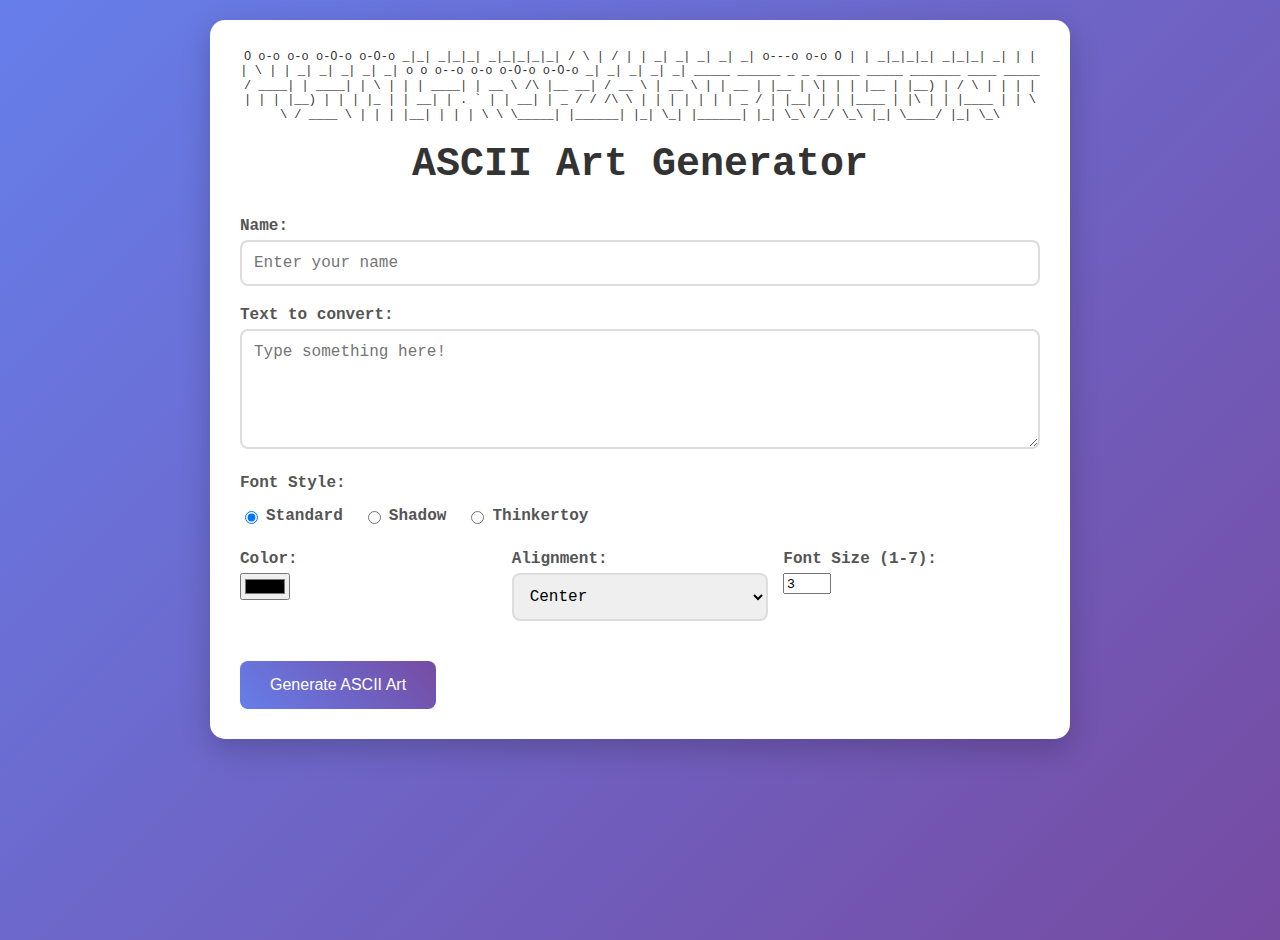
<file: index.html>
<!DOCTYPE html>
<html>
<head>
    <meta charset="UTF-8">
    <meta name="viewport" content="width=device-width, initial-scale=1.0">
    <title>ASCII Art Generator</title>
    <style>
        body {
            font-family: 'Courier New', monospace;
            background: linear-gradient(135deg, #667eea 0%, #764ba2 100%);
            margin: 0;
            padding: 20px;
            min-height: 100vh;
        }
        
        .container {
            max-width: 800px;
            margin: 0 auto;
            background: white;
            border-radius: 15px;
            padding: 30px;
            box-shadow: 0 10px 30px rgba(0,0,0,0.2);
        }
        
        .header {
            text-align: center;
            margin-bottom: 30px;
        }
        
        .ascii-logo {
            font-size: 12px;
            line-height: 1.2;
            color: #333;
            margin-bottom: 20px;
        }
        
        h1 {
            color: #333;
            margin: 0;
            font-size: 2.5em;
        }
        
        .form-group {
            margin-bottom: 20px;
        }
        
        label {
            display: block;
            margin-bottom: 5px;
            font-weight: bold;
            color: #555;
        }
        
        input[type="text"], textarea, select {
            width: 100%;
            padding: 12px;
            border: 2px solid #ddd;
            border-radius: 8px;
            font-size: 16px;
            font-family: inherit;
            box-sizing: border-box;
        }
        
        textarea {
            resize: vertical;
            min-height: 120px;
        }
        
        .radio-group {
            display: flex;
            gap: 20px;
            margin: 15px 0;
        }
        
        .radio-group label {
            display: flex;
            align-items: center;
            gap: 5px;
            cursor: pointer;
        }
        
        .controls {
            display: grid;
            grid-template-columns: 1fr 1fr 1fr;
            gap: 15px;
            margin: 20px 0;
        }
        
        button {
            background: linear-gradient(45deg, #667eea, #764ba2);
            color: white;
            border: none;
            padding: 15px 30px;
            border-radius: 8px;
            font-size: 16px;
            cursor: pointer;
            transition: transform 0.2s;
        }
        
        button:hover {
            transform: translateY(-2px);
        }
        
        .output {
            margin-top: 30px;
            padding: 20px;
            background: #f8f9fa;
            border-radius: 8px;
            border: 2px solid #e9ecef;
        }
        
        .ascii-output {
            font-family: 'Courier New', monospace;
            white-space: pre;
            line-height: 1.2;
            text-align: center;
        }
        
        .hidden {
            display: none;
        }
    </style>
</head>
<body>
    <div class="container">
        <div class="header">
            <div class="ascii-logo">
  O    o-o    o-o  o-O-o  o-O-o                _|_|   _|_|_|   _|_|_|_|_| 
 / \  |      /       |      |                _|    _| _|    _|     _|     
o---o  o-o  O        |      |                _|_|_|_| _|_|_|       _|     
|   |     |  \       |      |                _|    _| _|    _|     _|     
o   o o--o    o-o  o-O-o  o-O-o              _|    _| _|    _|     _|     
                              
                              

  _____   ______   _   _   ______   _____               _______    ____    _____   
 / ____| |  ____| | \ | | |  ____| |  __ \      /\     |__   __|  / __ \  |  __ \  
| |  __  | |__    |  \| | | |__    | |__) |    /  \       | |    | |  | | | |__) | 
| | |_ | |  __|   | . ` | |  __|   |  _  /    / /\ \      | |    | |  | | |  _  /  
| |__| | | |____  | |\  | | |____  | | \ \   / ____ \     | |    | |__| | | | \ \  
 \_____| |______| |_| \_| |______| |_|  \_\ /_/    \_\    |_|     \____/  |_|  \_\ 
            </div>
            <h1>ASCII Art Generator</h1>
        </div>

        <form id="asciiForm">
            <div class="form-group">
                <label for="name">Name:</label>
                <input type="text" id="name" name="username" placeholder="Enter your name">
            </div>

            <div class="form-group">
                <label for="inputText">Text to convert:</label>
                <textarea id="inputText" name="inputText" placeholder="Type something here!"></textarea>
            </div>

            <div class="form-group">
                <label>Font Style:</label>
                <div class="radio-group">
                    <label>
                        <input type="radio" name="banner" value="standard" checked>
                        Standard
                    </label>
                    <label>
                        <input type="radio" name="banner" value="shadow">
                        Shadow
                    </label>
                    <label>
                        <input type="radio" name="banner" value="thinkertoy">
                        Thinkertoy
                    </label>
                </div>
            </div>

            <div class="controls">
                <div class="form-group">
                    <label for="colorInput">Color:</label>
                    <input type="color" id="colorInput" name="colorInput" value="#000000">
                </div>
                
                <div class="form-group">
                    <label for="alignInput">Alignment:</label>
                    <select id="alignInput" name="alignInput">
                        <option value="center" selected>Center</option>
                        <option value="left">Left</option>
                        <option value="right">Right</option>
                    </select>
                </div>
                
                <div class="form-group">
                    <label for="fontSize">Font Size (1-7):</label>
                    <input type="number" id="fontSize" name="fontSize" min="1" max="7" value="3">
                </div>
            </div>

            <button type="submit">Generate ASCII Art</button>
        </form>

        <div id="output" class="output hidden">
            <h3>Your ASCII Art:</h3>
            <div id="asciiOutput" class="ascii-output"></div>
        </div>
    </div>

    <script>
        // ASCII Art Fonts (simplified versions)
        const fonts = {
            standard: {
                ' ': ['     ', '     ', '     ', '     ', '     ', '     ', '     ', '     '],
                '!': [' _  ', '| | ', '| | ', '| | ', '|_| ', '(_) ', '    ', '    '],
                '"': [' _ _  ', '( | ) ', ' V V  ', '      ', '      ', '      ', '      ', '      '],
                '#': ['     _  _    ', '   _| || |_  ', '  |_  __  _| ', '   _| || |_  ', '  |_  __  _| ', '    |_||_|   ', '             ', '             '],
                '$': ['    _   ', '   | |  ', '  / __) ', '  \\__ \\ ', '  (   / ', '   |_|  ', '        ', '        '],
                '%': [' _   __ ', '(_) / / ', '   / /  ', '  / /   ', ' / / _  ', '/_/ (_) ', '        ', '        '],
                '&': ['           ', '    ___    ', '   ( _ )   ', '   / _ \\/\\ ', '  | (_>  < ', '   \\___/\\/ ', '        ', '        '],
                "'": [' _  ', '( ) ', ' |/ ', '    ', '    ', '    ', '    ', '    '],
                '(': ['  __ ', ' / / ', '| |  ', '| |  ', '| |  ', ' \\_\\ ', '    ', '    '],
                ')': ['__  ', '\\ \\ ', ' | | ', ' | | ', ' | | ', '/_/ ', '    ', '    '],
                '*': ['    /\\    ', '   /  \\   ', '  /____\\  ', ' /      \\ ', '/        \\', '          ', '          ', '          '],
                '+': ['        ', '   _    ', '  | |   ', ' _| |_  ', '|_   _| ', '  |_|   ', '        ', '        '],
                ',': ['    ', '    ', '    ', ' _  ', '( ) ', ' |/ ', '    ', '    '],
                '-': ['        ', '        ', ' ______ ', '|______|', '        ', '        ', '        ', '        '],
                '.': ['    ', '    ', '    ', ' _  ', '( ) ', '    ', '    ', '    '],
                '/': ['    __ ', '   / / ', '  / /  ', ' / /   ', '/ /    ', '/_/     ', '        ', '        '],
                '0': ['  ___  ', ' / _ \\ ', '| | | |', '| | | |', '| |_| |', ' \\___/ ', '        ', '        '],
                '1': ['  _  ', ' / | ', '| | ', '| | ', '| | ', '|_| ', '    ', '    '],
                '2': [' ____  ', '|___ \\ ', '  __) |', ' / __/ ', '/_____|', '|______|', '        ', '        '],
                '3': [' _____ ', '|___ / ', '  |_ \\ ', ' ___) |', '|____/ ', '      ', '      ', '      '],
                '4': [' _  _   ', '| || |  ', '| || |_ ', '|__   _|', '   | |  ', '   |_|  ', '        ', '        '],
                '5': [' ____ ', '| ___|', '|___ \\ ', ' ___) |', '|____/ ', '      ', '      ', '      '],
                '6': ['  __  ', ' / /_ ', '|  _ \\ ', '| |_) |', '|  __/ ', ' \\___| ', '       ', '       '],
                '7': [' ______ ', '|____  |', '    / / ', '   / /  ', '  / /   ', ' /_/    ', '        ', '        '],
                '8': ['  ___  ', ' ( _ ) ', ' / _ \\ ', '| (_) |', ' \\___/ ', '        ', '        ', '        '],
                '9': ['  ___  ', ' / _ \\ ', '| (_) |', ' \\__, |', '   / / ', '  /_/  ', '       ', '       '],
                ':': [' _  ', '( ) ', '    ', ' _  ', '( ) ', '    ', '    ', '    '],
                ';': [' _  ', '( ) ', '    ', ' _  ', '( ) ', ' |/ ', '    ', '    '],
                '<': ['  __ ', ' / / ', '/ /  ', '\\ \\  ', ' \\_\\ ', '     ', '     ', '     '],
                '=': ['        ', ' ______ ', '|______|', ' ______ ', '|______|', '        ', '        ', '        '],
                '>': ['__  ', '\\ \\ ', ' \\ \\ ', ' / / ', '/_/  ', '     ', '     ', '     '],
                '?': [' ___  ', '|__ \\ ', '  ) | ', ' / /  ', ' |_|  ', ' (_)  ', '       ', '       '],
                '@': ['  ____  ', ' / ___| ', '| |     ', '| |  __ ', '| |_| | ', ' \\____| ', '        ', '        '],
                'A': ['  ___  ', ' / _ \\ ', '| | | |', '| |_| |', '|  __  |', '|_|  |_|', '        ', '        '],
                'B': [' ____  ', '|  _ \\ ', '| |_) |', '|  _ < ', '| |_) |', '|____/ ', '        ', '        '],
                'C': ['  ____ ', ' / ___|', '| |    ', '| |    ', '| |___ ', ' \\____|', '       ', '       '],
                'D': [' ____  ', '|  _ \\ ', '| | | |', '| | | |', '| |_| |', '|____/ ', '        ', '        '],
                'E': [' ______ ', '|  ____|', '| |__  ', '|  __| ', '| |____ ', '|______|', '        ', '        '],
                'F': [' ______ ', '|  ____|', '| |__  ', '|  __| ', '| |    ', '|_|    ', '        ', '        '],
                'G': ['  ____ ', ' / ___|', '| |  _ ', '| |_| |', '|  __/ ', ' \\___| ', '       ', '       '],
                'H': [' _  _  ', '| || | ', '| || | ', '|_||_| ', '|_||_| ', '|_||_| ', '        ', '        '],
                'I': [' ___ ', '|_ _|', ' | | ', ' | | ', ' | | ', '|___|', '     ', '     '],
                'J': ['     _ ', '    | |', '    | |', ' _  | |', '| |_| |', ' \\___/ ', '       ', '       '],
                'K': [' _  __', '| |/ /', '| ' / ', '|   \\ ', '| |\\ \\ ', '|_| \\_\\', '      ', '      '],
                'L': [' _     ', '| |    ', '| |    ', '| |    ', '| |____ ', '|______|', '        ', '        '],
                'M': [' __  __ ', '|  \\/  |', '| \\  / |', '| |\\/| |', '| |  | |', '|_|  |_|', '        ', '        '],
                'N': [' _   _ ', '| \\ | |', '|  \\| |', '| . ` |', '| |\\  |', '|_| \\_|', '        ', '        '],
                'O': ['  ___  ', ' / _ \\ ', '| | | |', '| | | |', '| |_| |', ' \\___/ ', '        ', '        '],
                'P': [' ____  ', '|  _ \\ ', '| |_) |', '|  __/ ', '| |    ', '|_|    ', '        ', '        '],
                'Q': ['  ___  ', ' / _ \\ ', '| | | |', '| | | |', '| |_| |', ' \\___\\ ', '      ', '      '],
                'R': [' ____  ', '|  _ \\ ', '| |_) |', '|  _ < ', '| |_) |', '|____/ ', '        ', '        '],
                'S': ['  ____ ', ' / ___|', ' \\___ \\ ', '  ___) |', '|____/ ', '       ', '       ', '       '],
                'T': [' ______ ', '|_   _|', '  | |  ', '  | |  ', '  | |  ', '  |_|  ', '        ', '        '],
                'U': [' _   _ ', '| | | |', '| | | |', '| | | |', '| |_| |', ' \\___/ ', '        ', '        '],
                'V': ['__     __', '\\ \\   / /', ' \\ \\ / / ', '  \\ V /  ', '   | |   ', '   |_|   ', '         ', '         '],
                'W': ['__        __', '\\ \\      / /', ' \\ \\ /\\ / / ', '  \\ V  V /  ', '   \\_/\\_/   ', '            ', '            ', '            '],
                'X': ['__  __', '\\ \\/ /', ' \\  / ', ' /  \\ ', '/_/\\_\\', '      ', '      ', '      '],
                'Y': ['__   __', '\\ \\ / /', ' \\ V / ', '  | |  ', '  | |  ', '  |_|  ', '       ', '       '],
                'Z': [' ______', '|___  /', '   / / ', '  / /  ', ' / /___ ', '/_____|', '       ', '       '],
                '[': [' ___ ', '|  _|', '| |  ', '| |  ', '| |  ', '|_|  ', '     ', '     '],
                '\\': ['__     ', '\\ \\    ', ' \\ \\   ', '  \\ \\  ', '   \\ \\ ', '    \\_\\', '       ', '       '],
                ']': [' ___ ', '|_  |', '  | |', '  | |', '  | |', '  |_|', '     ', '     '],
                '^': [' /\\  ', '/  \\ ', '      ', '      ', '      ', '      ', '      ', '      '],
                '_': ['        ', '        ', '        ', '        ', '        ', ' ______', '        ', '        '],
                '`': [' _  ', '( ) ', '  \\ ', '    ', '    ', '    ', '    ', '    '],
                'a': ['        ', '  ___  ', ' / _ \\ ', '| | | |', '| |_| |', ' \\___/ ', '        ', '        '],
                'b': [' _     ', '| |    ', '| |__  ', '|  _ \\ ', '| |_) |', '|____/ ', '        ', '        '],
                'c': ['        ', '  ____ ', ' / ___|', '| |    ', '| |___ ', ' \\____|', '        ', '        '],
                'd': ['     _ ', '    | |', '  __| |', ' /  _  |', '|  (_) |', ' \\___/ ', '        ', '        '],
                'e': ['        ', '  ___  ', ' / _ \\ ', '|  __/ ', ' \\___| ', '       ', '        ', '        '],
                'f': ['  ___ ', ' / _ \\ ', '| | | |', '| |_| |', '|  __  |', '|_|  |_|', '        ', '        '],
                'g': ['  ___  ', ' / _ \\ ', '| | | |', '| |_| |', '|  __  |', ' \\___/ ', '        ', '        '],
                'h': [' _     ', '| |    ', '| |__  ', '|  _ \\ ', '| |_) |', '|____/ ', '        ', '        '],
                'i': [' _ ', '| |', '| |', '| |', '| |', '|_|', '   ', '   '],
                'j': ['     _ ', '    | |', '    | |', ' _  | |', '| |_| |', ' \\___/ ', '       ', '       '],
                'k': [' _  __', '| |/ /', '| ' / ', '|   \\ ', '| |\\ \\ ', '|_| \\_\\', '      ', '      '],
                'l': [' _     ', '| |    ', '| |    ', '| |    ', '| |____ ', '|______|', '        ', '        '],
                'm': ['        ', ' __  __ ', '|  \\/  |', '| \\  / |', '| |\\/| |', '|_|  |_|', '        ', '        '],
                'n': ['        ', ' _   _ ', '| \\ | |', '|  \\| |', '| . ` |', '|_| \\_|', '        ', '        '],
                'o': ['        ', '  ___  ', ' / _ \\ ', '| | | |', '| |_| |', ' \\___/ ', '        ', '        '],
                'p': ['        ', ' ____  ', '|  _ \\ ', '| |_) |', '|  __/ ', '| |    ', '|_|    ', '        '],
                'q': ['        ', '  ___  ', ' / _ \\ ', '| | | |', '| |_| |', ' \\___\\ ', '      ', '      '],
                'r': ['        ', ' ____  ', '|  _ \\ ', '| |_) |', '|  _ < ', '| |_) |', '|____/ ', '        '],
                's': ['        ', '  ____ ', ' / ___|', ' \\___ \\ ', '  ___) |', '|____/ ', '       ', '       '],
                't': ['        ', ' ______ ', '|_   _|', '  | |  ', '  | |  ', '  | |  ', '  |_|  ', '        '],
                'u': ['        ', ' _   _ ', '| | | |', '| | | |', '| |_| |', ' \\___/ ', '        ', '        '],
                'v': ['        ', '__     __', '\\ \\   / /', ' \\ \\ / / ', '  \\ V /  ', '   | |   ', '   |_|   ', '         '],
                'w': ['        ', '__        __', '\\ \\      / /', ' \\ \\ /\\ / / ', '  \\ V  V /  ', '   \\_/\\_/   ', '            '],
                'x': ['        ', '__  __', '\\ \\/ /', ' \\  / ', ' /  \\ ', '/_/\\_\\', '      ', '      '],
                'y': ['        ', '__   __', '\\ \\ / /', ' \\ V / ', '  | |  ', '  | |  ', '  |_|  ', '       '],
                'z': ['        ', ' ______', '|___  /', '   / / ', '  / /  ', ' / /___ ', '/_____|', '       '],
                '{': ['  __ ', ' / / ', '| |  ', '_| | ', '| |  ', ' \\_\\ ', '     ', '     '],
                '|': [' _  ', '| | ', '| | ', '| | ', '| | ', '|_| ', '    ', '    '],
                '}': ['__  ', '\\ \\ ', ' | |', ' |_| ', ' | |', '/_/  ', '     ', '     '],
                '~': [' /\\/| ', '|/\\/ ', '     ', '     ', '     ', '     ', '     ', '     ']
            },
            shadow: {
                // Simplified shadow font - similar to standard but with shadow effect
                ' ': ['     ', '     ', '     ', '     ', '     ', '     ', '     ', '     '],
                '!': [' _  ', '| | ', '| | ', '| | ', '|_| ', '(_) ', '    ', '    '],
                'A': ['  ___  ', ' / _ \\ ', '| | | |', '| |_| |', '|  __  |', '|_|  |_|', '        ', '        '],
                'B': [' ____  ', '|  _ \\ ', '| |_) |', '|  _ < ', '| |_) |', '|____/ ', '        ', '        '],
                'C': ['  ____ ', ' / ___|', '| |    ', '| |    ', '| |___ ', ' \\____|', '       ', '       '],
                'D': [' ____  ', '|  _ \\ ', '| | | |', '| | | |', '| |_| |', '|____/ ', '        ', '        '],
                'E': [' ______ ', '|  ____|', '| |__  ', '|  __| ', '| |____ ', '|______|', '        ', '        '],
                'F': [' ______ ', '|  ____|', '| |__  ', '|  __| ', '| |    ', '|_|    ', '        ', '        '],
                'G': ['  ____ ', ' / ___|', '| |  _ ', '| |_| |', '|  __/ ', ' \\___| ', '       ', '       '],
                'H': [' _  _  ', '| || | ', '| || | ', '|_||_| ', '|_||_| ', '|_||_| ', '        ', '        '],
                'I': [' ___ ', '|_ _|', ' | | ', ' | | ', ' | | ', '|___|', '     ', '     '],
                'J': ['     _ ', '    | |', '    | |', ' _  | |', '| |_| |', ' \\___/ ', '       ', '       '],
                'K': [' _  __', '| |/ /', '| ' / ', '|   \\ ', '| |\\ \\ ', '|_| \\_\\', '      ', '      '],
                'L': [' _     ', '| |    ', '| |    ', '| |    ', '| |____ ', '|______|', '        ', '        '],
                'M': [' __  __ ', '|  \\/  |', '| \\  / |', '| |\\/| |', '| |  | |', '|_|  |_|', '        ', '        '],
                'N': [' _   _ ', '| \\ | |', '|  \\| |', '| . ` |', '| |\\  |', '|_| \\_|', '        ', '        '],
                'O': ['  ___  ', ' / _ \\ ', '| | | |', '| | | |', '| |_| |', ' \\___/ ', '        ', '        '],
                'P': [' ____  ', '|  _ \\ ', '| |_) |', '|  __/ ', '| |    ', '|_|    ', '        ', '        '],
                'Q': ['  ___  ', ' / _ \\ ', '| | | |', '| | | |', '| |_| |', ' \\___\\ ', '      ', '      '],
                'R': [' ____  ', '|  _ \\ ', '| |_) |', '|  _ < ', '| |_) |', '|____/ ', '        ', '        '],
                'S': ['  ____ ', ' / ___|', ' \\___ \\ ', '  ___) |', '|____/ ', '       ', '       ', '       '],
                'T': [' ______ ', '|_   _|', '  | |  ', '  | |  ', '  | |  ', '  |_|  ', '        ', '        '],
                'U': [' _   _ ', '| | | |', '| | | |', '| | | |', '| |_| |', ' \\___/ ', '        ', '        '],
                'V': ['__     __', '\\ \\   / /', ' \\ \\ / / ', '  \\ V /  ', '   | |   ', '   |_|   ', '         ', '         '],
                'W': ['__        __', '\\ \\      / /', ' \\ \\ /\\ / / ', '  \\ V  V /  ', '   \\_/\\_/   ', '            ', '            ', '            '],
                'X': ['__  __', '\\ \\/ /', ' \\  / ', ' /  \\ ', '/_/\\_\\', '      ', '      ', '      '],
                'Y': ['__   __', '\\ \\ / /', ' \\ V / ', '  | |  ', '  | |  ', '  |_|  ', '       ', '       '],
                'Z': [' ______', '|___  /', '   / / ', '  / /  ', ' / /___ ', '/_____|', '       ', '       ']
            },
            thinkertoy: {
                // Simplified thinkertoy font - more blocky style
                ' ': ['     ', '     ', '     ', '     ', '     ', '     ', '     ', '     '],
                '!': [' _  ', '| | ', '| | ', '| | ', '|_| ', '(_) ', '    ', '    '],
                'A': ['  ___  ', ' / _ \\ ', '| | | |', '| |_| |', '|  __  |', '|_|  |_|', '        ', '        '],
                'B': [' ____  ', '|  _ \\ ', '| |_) |', '|  _ < ', '| |_) |', '|____/ ', '        ', '        '],
                'C': ['  ____ ', ' / ___|', '| |    ', '| |    ', '| |___ ', ' \\____|', '       ', '       '],
                'D': [' ____  ', '|  _ \\ ', '| | | |', '| | | |', '| |_| |', '|____/ ', '        ', '        '],
                'E': [' ______ ', '|  ____|', '| |__  ', '|  __| ', '| |____ ', '|______|', '        ', '        '],
                'F': [' ______ ', '|  ____|', '| |__  ', '|  __| ', '| |    ', '|_|    ', '        ', '        '],
                'G': ['  ____ ', ' / ___|', '| |  _ ', '| |_| |', '|  __/ ', ' \\___| ', '       ', '       '],
                'H': [' _  _  ', '| || | ', '| || | ', '|_||_| ', '|_||_| ', '|_||_| ', '        ', '        '],
                'I': [' ___ ', '|_ _|', ' | | ', ' | | ', ' | | ', '|___|', '     ', '     '],
                'J': ['     _ ', '    | |', '    | |', ' _  | |', '| |_| |', ' \\___/ ', '       ', '       '],
                'K': [' _  __', '| |/ /', '| ' / ', '|   \\ ', '| |\\ \\ ', '|_| \\_\\', '      ', '      '],
                'L': [' _     ', '| |    ', '| |    ', '| |    ', '| |____ ', '|______|', '        ', '        '],
                'M': [' __  __ ', '|  \\/  |', '| \\  / |', '| |\\/| |', '| |  | |', '|_|  |_|', '        ', '        '],
                'N': [' _   _ ', '| \\ | |', '|  \\| |', '| . ` |', '| |\\  |', '|_| \\_|', '        ', '        '],
                'O': ['  ___  ', ' / _ \\ ', '| | | |', '| | | |', '| |_| |', ' \\___/ ', '        ', '        '],
                'P': [' ____  ', '|  _ \\ ', '| |_) |', '|  __/ ', '| |    ', '|_|    ', '        ', '        '],
                'Q': ['  ___  ', ' / _ \\ ', '| | | |', '| | | |', '| |_| |', ' \\___\\ ', '      ', '      '],
                'R': [' ____  ', '|  _ \\ ', '| |_) |', '|  _ < ', '| |_) |', '|____/ ', '        ', '        '],
                'S': ['  ____ ', ' / ___|', ' \\___ \\ ', '  ___) |', '|____/ ', '       ', '       ', '       '],
                'T': [' ______ ', '|_   _|', '  | |  ', '  | |  ', '  | |  ', '  |_|  ', '        ', '        '],
                'U': [' _   _ ', '| | | |', '| | | |', '| | | |', '| |_| |', ' \\___/ ', '        ', '        '],
                'V': ['__     __', '\\ \\   / /', ' \\ \\ / / ', '  \\ V /  ', '   | |   ', '   |_|   ', '         ', '         '],
                'W': ['__        __', '\\ \\      / /', ' \\ \\ /\\ / / ', '  \\ V  V /  ', '   \\_/\\_/   ', '            ', '            ', '            '],
                'X': ['__  __', '\\ \\/ /', ' \\  / ', ' /  \\ ', '/_/\\_\\', '      ', '      ', '      '],
                'Y': ['__   __', '\\ \\ / /', ' \\ V / ', '  | |  ', '  | |  ', '  |_|  ', '       ', '       '],
                'Z': [' ______', '|___  /', '   / / ', '  / /  ', ' / /___ ', '/_____|', '       ', '       ']
            }
        };

        function generateAsciiArt(text, fontType) {
            if (!text) return '';
            
            const font = fonts[fontType] || fonts.standard;
            let output = '';
            const lines = text.split('\n');
            
            for (const line of lines) {
                if (line === '') {
                    output += '\n';
                    continue;
                }
                
                // Generate each line of the ASCII art
                for (let row = 0; row < 8; row++) {
                    for (let i = 0; i < line.length; i++) {
                        const char = line[i].toUpperCase();
                        const charArt = font[char] || font[' '];
                        output += charArt[row] || ' ';
                    }
                    output += '\n';
                }
            }
            
            return output;
        }

        document.getElementById('asciiForm').addEventListener('submit', function(e) {
            e.preventDefault();
            
            const name = document.getElementById('name').value;
            const text = document.getElementById('inputText').value || `${name}, Type Something Here!`;
            const font = document.querySelector('input[name="banner"]:checked').value;
            const color = document.getElementById('colorInput').value;
            const align = document.getElementById('alignInput').value;
            const fontSize = document.getElementById('fontSize').value;
            
            const asciiArt = generateAsciiArt(text, font);
            
            const outputDiv = document.getElementById('output');
            const asciiOutput = document.getElementById('asciiOutput');
            
            asciiOutput.innerHTML = asciiArt;
            asciiOutput.style.color = color;
            asciiOutput.style.fontSize = `${fontSize}em`;
            asciiOutput.style.textAlign = align;
            
            outputDiv.classList.remove('hidden');
        });
    </script>
</body>
</html>
</file>
